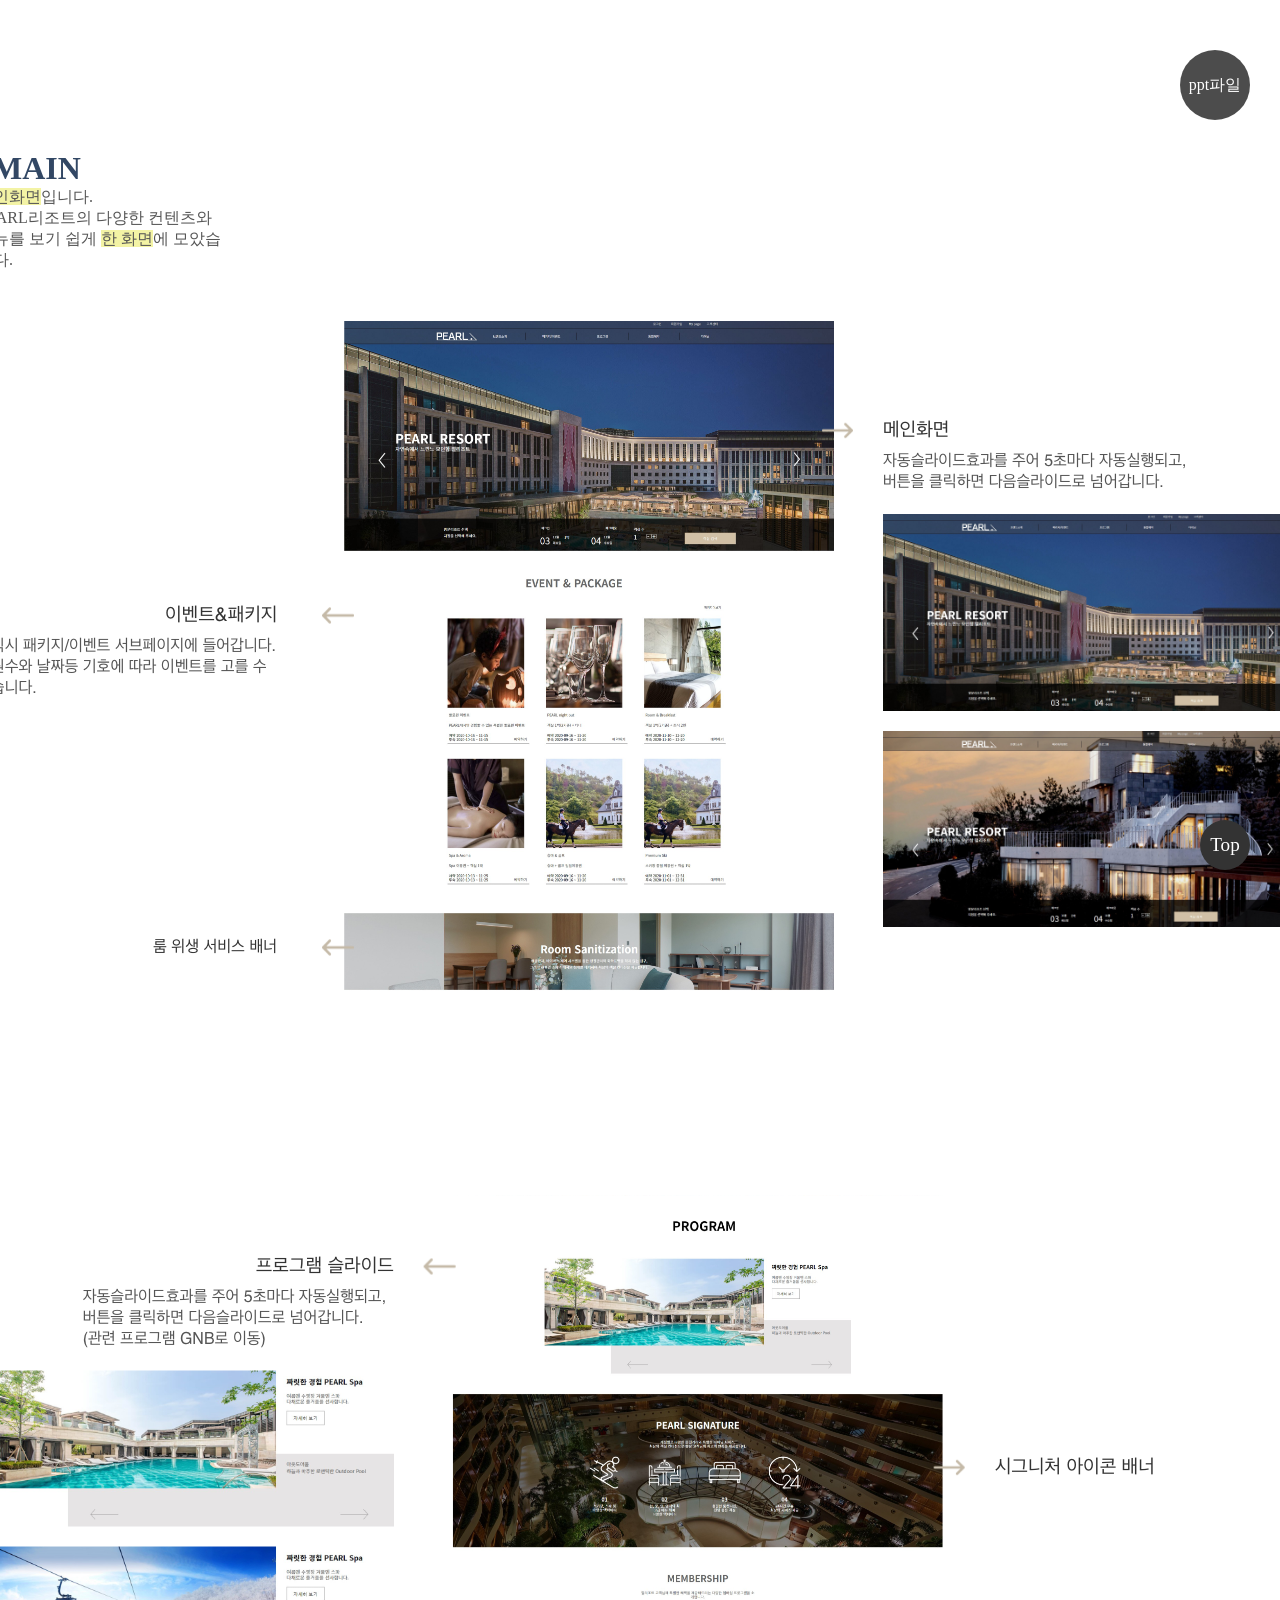
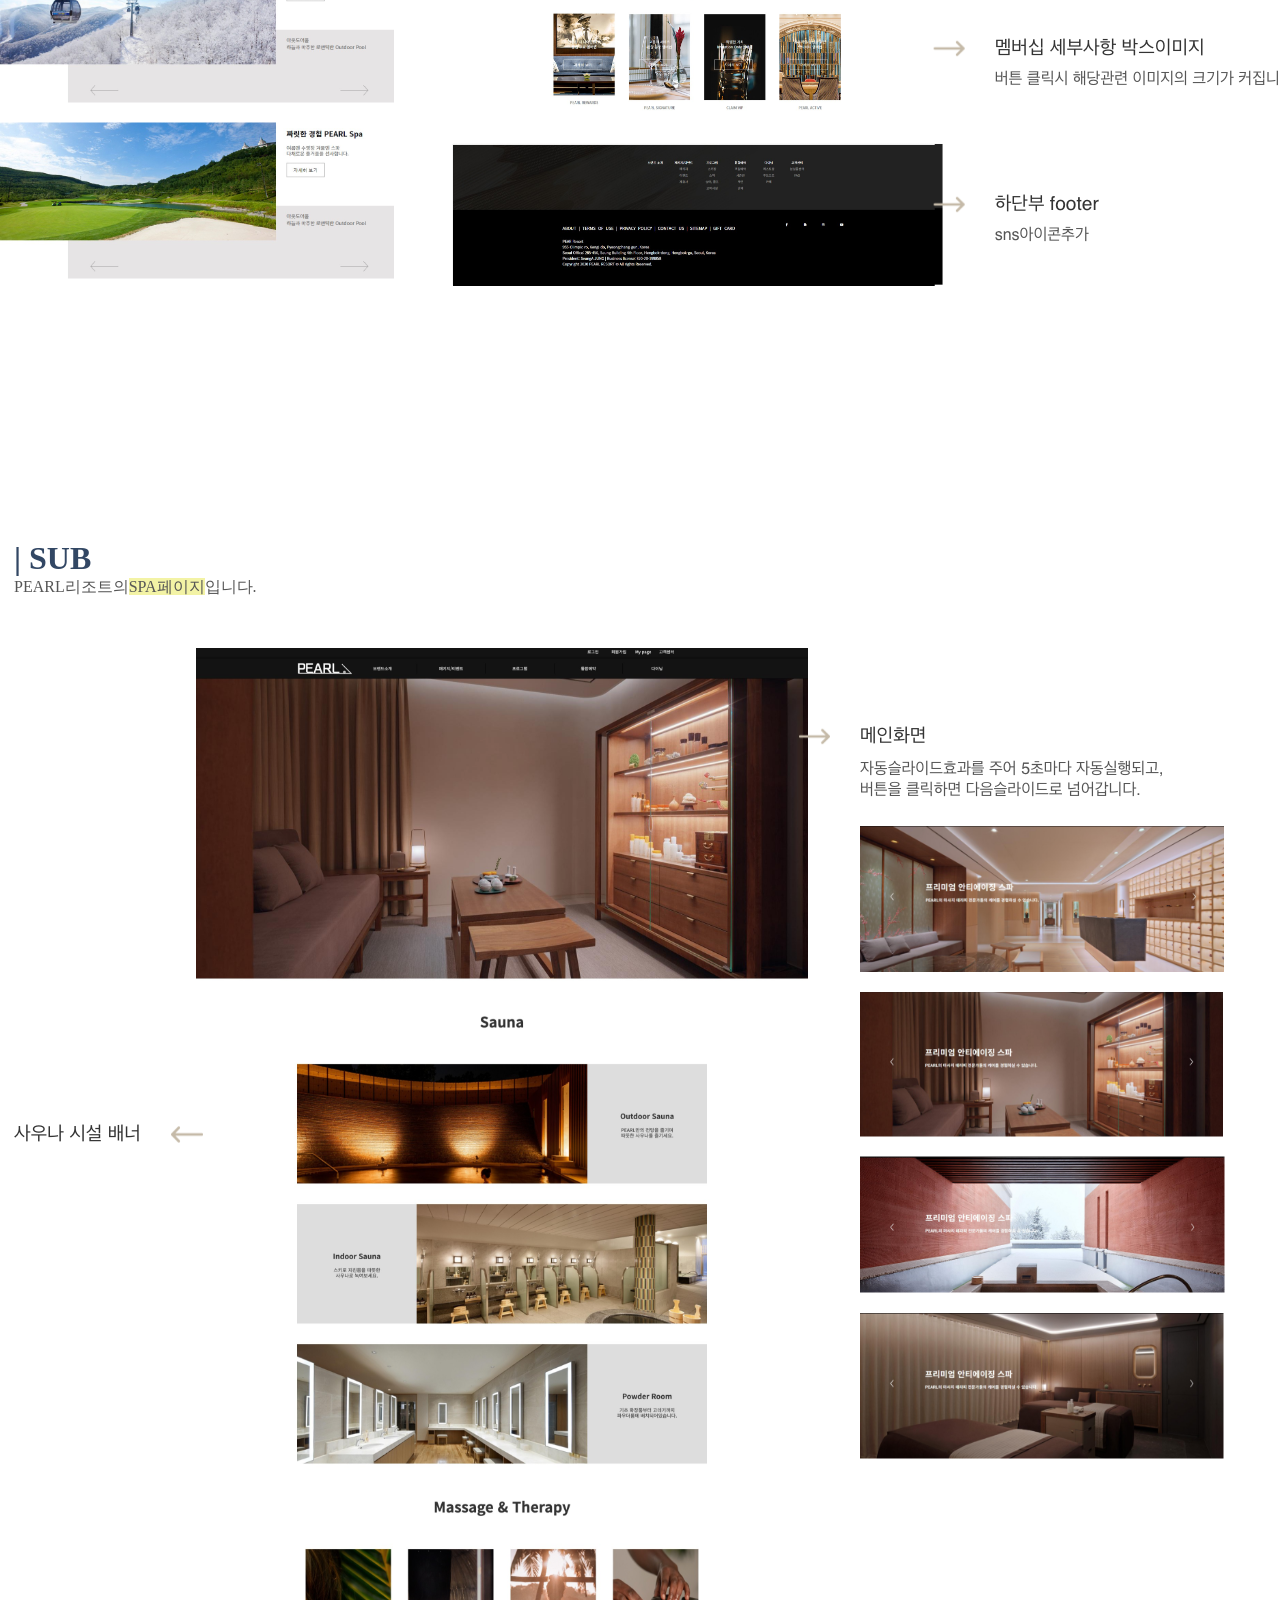
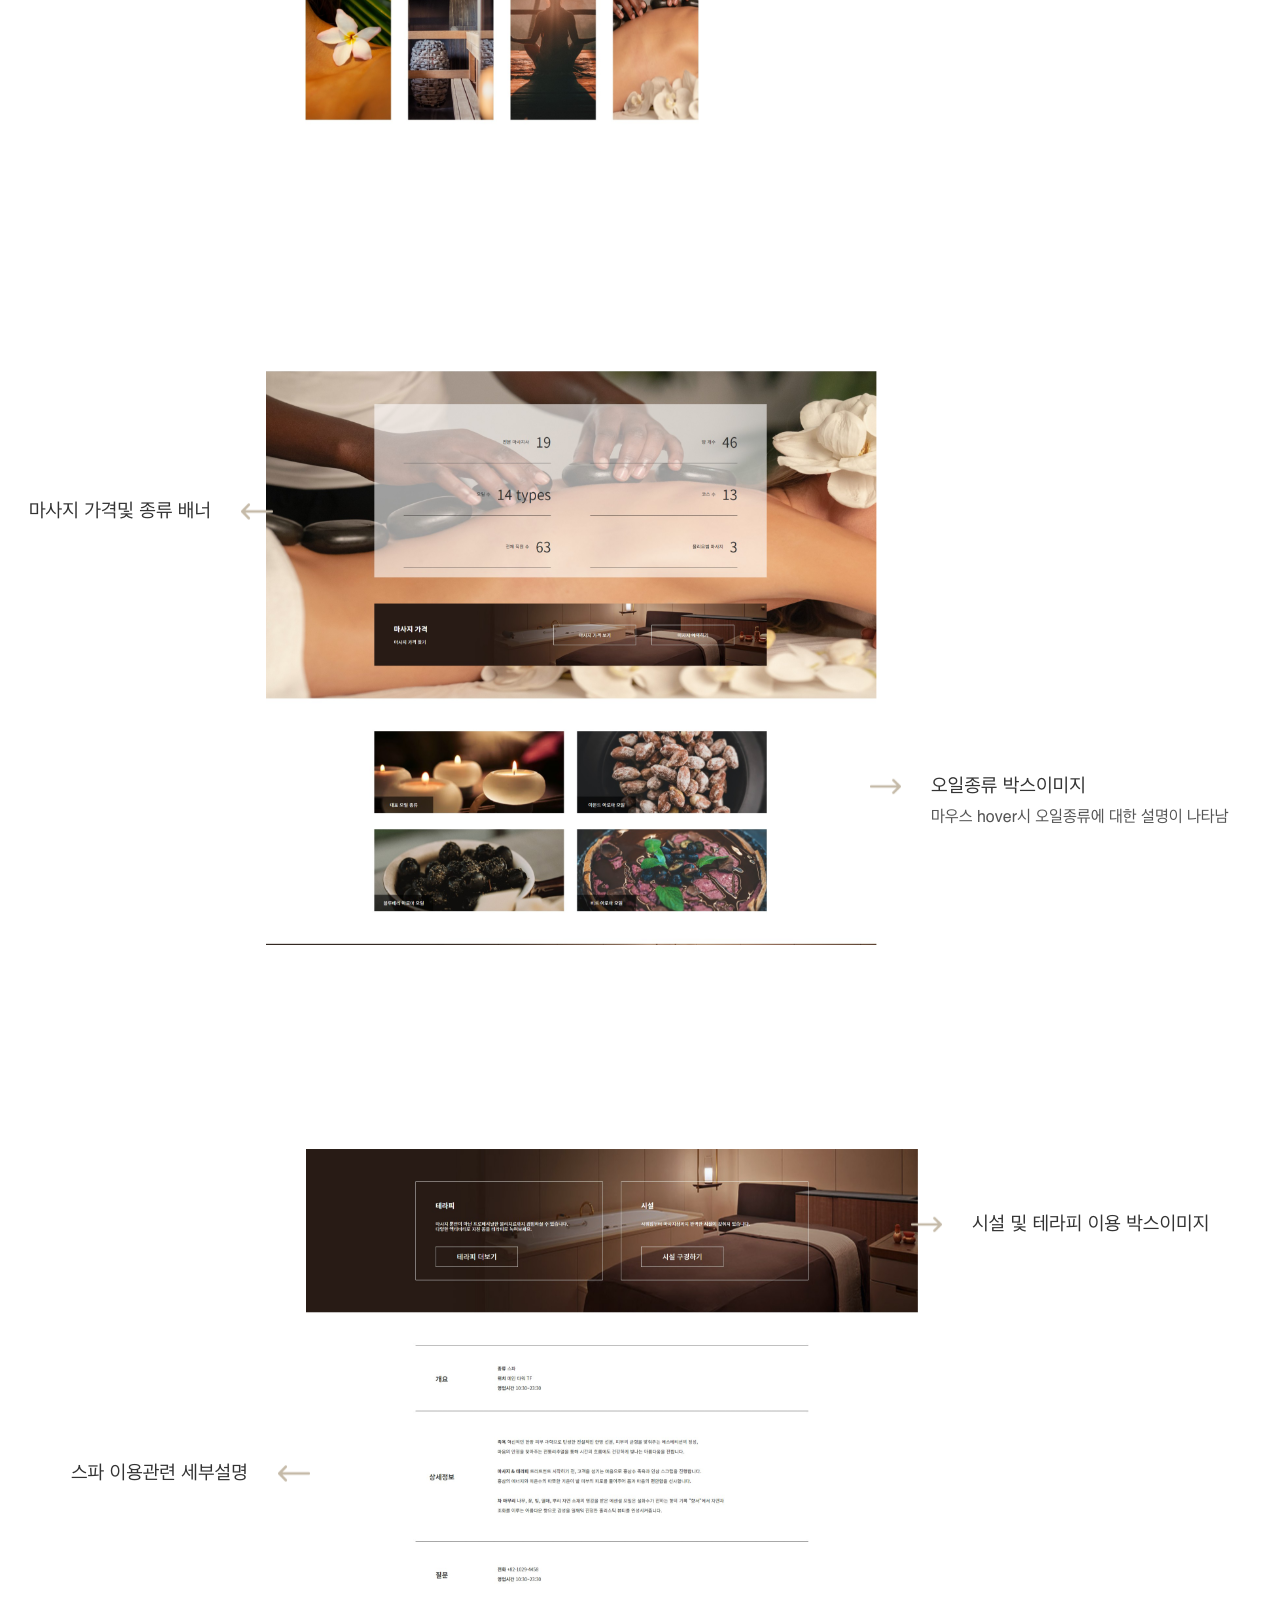
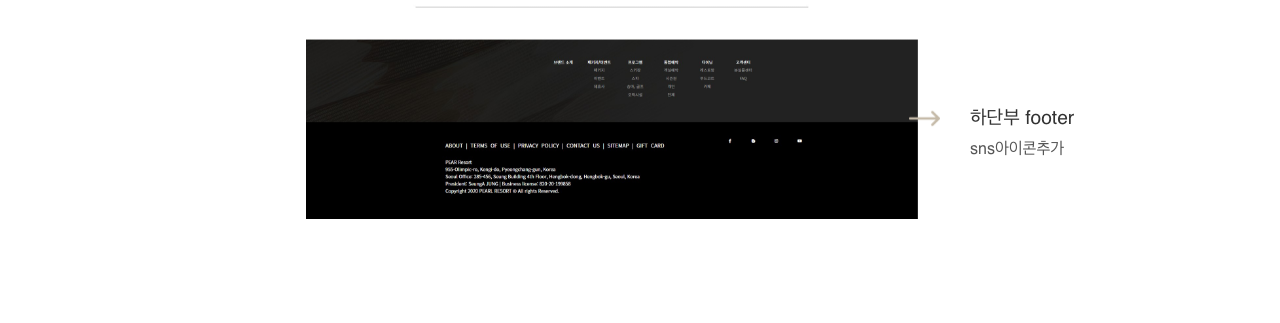
<file: project_proposal/index.html>
<!DOCTYPE html>
<html lang="en">
<head>
    <meta charset="UTF-8">
    <meta name="viewport" content="width=device-width, initial-scale=1.0">
    <title>기획안</title>
    <script src="js/jquery-3.5.1.min.js"></script>
    <script src="js/project.js"></script>
    <link rel="stylesheet" href="css/project.css">
</head>
<body>
    <a href="file/Pearl_project.pptx" class="ppt">ppt파일</a>
    <main>
        <!--1720/800-->
        <!--<section id="section1">
            <div class="s1_wrap">
                <nav class="s1_nav">
                    <h1>&#124; MAIN</h1>
                    <p>
                        <span class="yellow">메인화면</span>입니다. <br>
                        PEARL리조트의 다양한 컨텐츠와 <br>
                        메뉴를 보기 쉽게 <span class="yellow">한 화면</span>에 모았습니다.
                    </p>
                </nav>
                <main>
                    <div class="s1_bg1"></div>
                    <div class="explain1 explain">
                        <img src="img/left-arrow.png" alt="">
                        <p>
                            <span class="title">이벤트/패키지</span> <br>
                            클릭시 패키지/이벤트 서브페이지에 들어갑니다.
                        </p>
                    </div>
                    <div class="explain2 explain">
                        <img src="img/left-arrow.png" alt="">
                        <p>
                            <span class="title">룸 위생 서비스 배너</span>
                        </p>
                    </div>
                    <div class="explain3 explain">
                        <img src="img/right-arrow.png" alt="">
                        <p>
                            <span class="title">메인화면</span> <br>
                            자동슬라이드효과를 주어 5초마다 자동실행되고, 버튼을 클릭하면 다음 슬라이드로 넘어갑니다.
                        </p>
                    </div>
                </main>
            </div>
        </section>-->
    <!--main-->
    <section id="s1">
        <nav class="s1_nav">
            <h1>&#124; MAIN</h1>
            <p>
                <span class="yellow">메인화면</span>입니다. <br>
                PEARL리조트의 다양한 컨텐츠와 <br>
                메뉴를 보기 쉽게 <span class="yellow">한 화면</span>에 모았습니다.
            </p>
        </nav>
        <img src="img/s1_bg.png" alt="">
    </section>
    <section id="s2">
        <img src="img/s2_bg.png" alt="">
    </section>
    <!--sub-->
    <section id="s3">
        <nav class="s3_nav">
            <h1>&#124; SUB</h1>
            <p>
                PEARL리조트의<span class="yellow">SPA페이지</span>입니다.
            </p>
        </nav>
        <img src="img/s3_bg.png" alt="">
    </section>
    <section id="s4">
        <img src="img/s4_bg.png" alt="">
    </section>
    <section id="s5">
        <img src="img/s5_bg.png" alt="">
    </section>
    </main>
    <a href="#" class="goTop">Top</a>
</body>
</html>
</file>
<file: project_proposal/css/project.css>
*{margin: 0; padding: 0; box-sizing: border-box;}
li{list-style: none;}
a{text-decoration: none; color: #333;}
body{color: #555; font-family: 'Noto Sans KR';}
@import url('https://fonts.googleapis.com/css2?family=Noto+Sans+KR:wght@100;300;400;500;700;900&display=swap');

/*
#section1{width: 1530px; height: 800px; margin: 100px auto;}
.s1_nav>h1{color: #324764; font-size: 2em;}
.yellow{background: #f3f3a5;}
main{position: relative;}
.s1_bg1{background: url(../img/section1_bg1.png); width: 490px; height: 670px;}
.title{font-size: 1.2em; line-height: 40px;}

.explain3 p{width: 310px; height: auto;}
*/
main{
    display: flex; flex-wrap: wrap; flex-direction: column;
    justify-content: center; align-items: center; align-content: center;
}
main h1{color: #324764; font-size: 2em;}
.yellow{background: #f3f3a5;}

#s1,#s2,#s3,#s4,#s5{margin: 100px auto;}

.s1_nav,.s3_nav{justify-content: start; width: 250px; height: auto; margin: 50px 0;}
#s1>img{justify-content: end;}
#s2>img{flex: auto;}
/*#s2>img{position: absolute; top: 900px; left: 12%;}*/

.ppt{
    width: 70px; height: 70px; background: rgba(0,0,0,0.7);
    color: #fff; position: fixed; top: 50px; right: 30px;
    text-align: center; border-radius: 70px; line-height: 70px;
}
.goTop{
    position: fixed; bottom: 30px; right: 30px; display: none; 
    width: 50px; height: 50px; background: #333; color: #fff; 
    border-radius: 50px; text-align: center; line-height: 50px;
    font-size: 1.2em;
}
</file>
